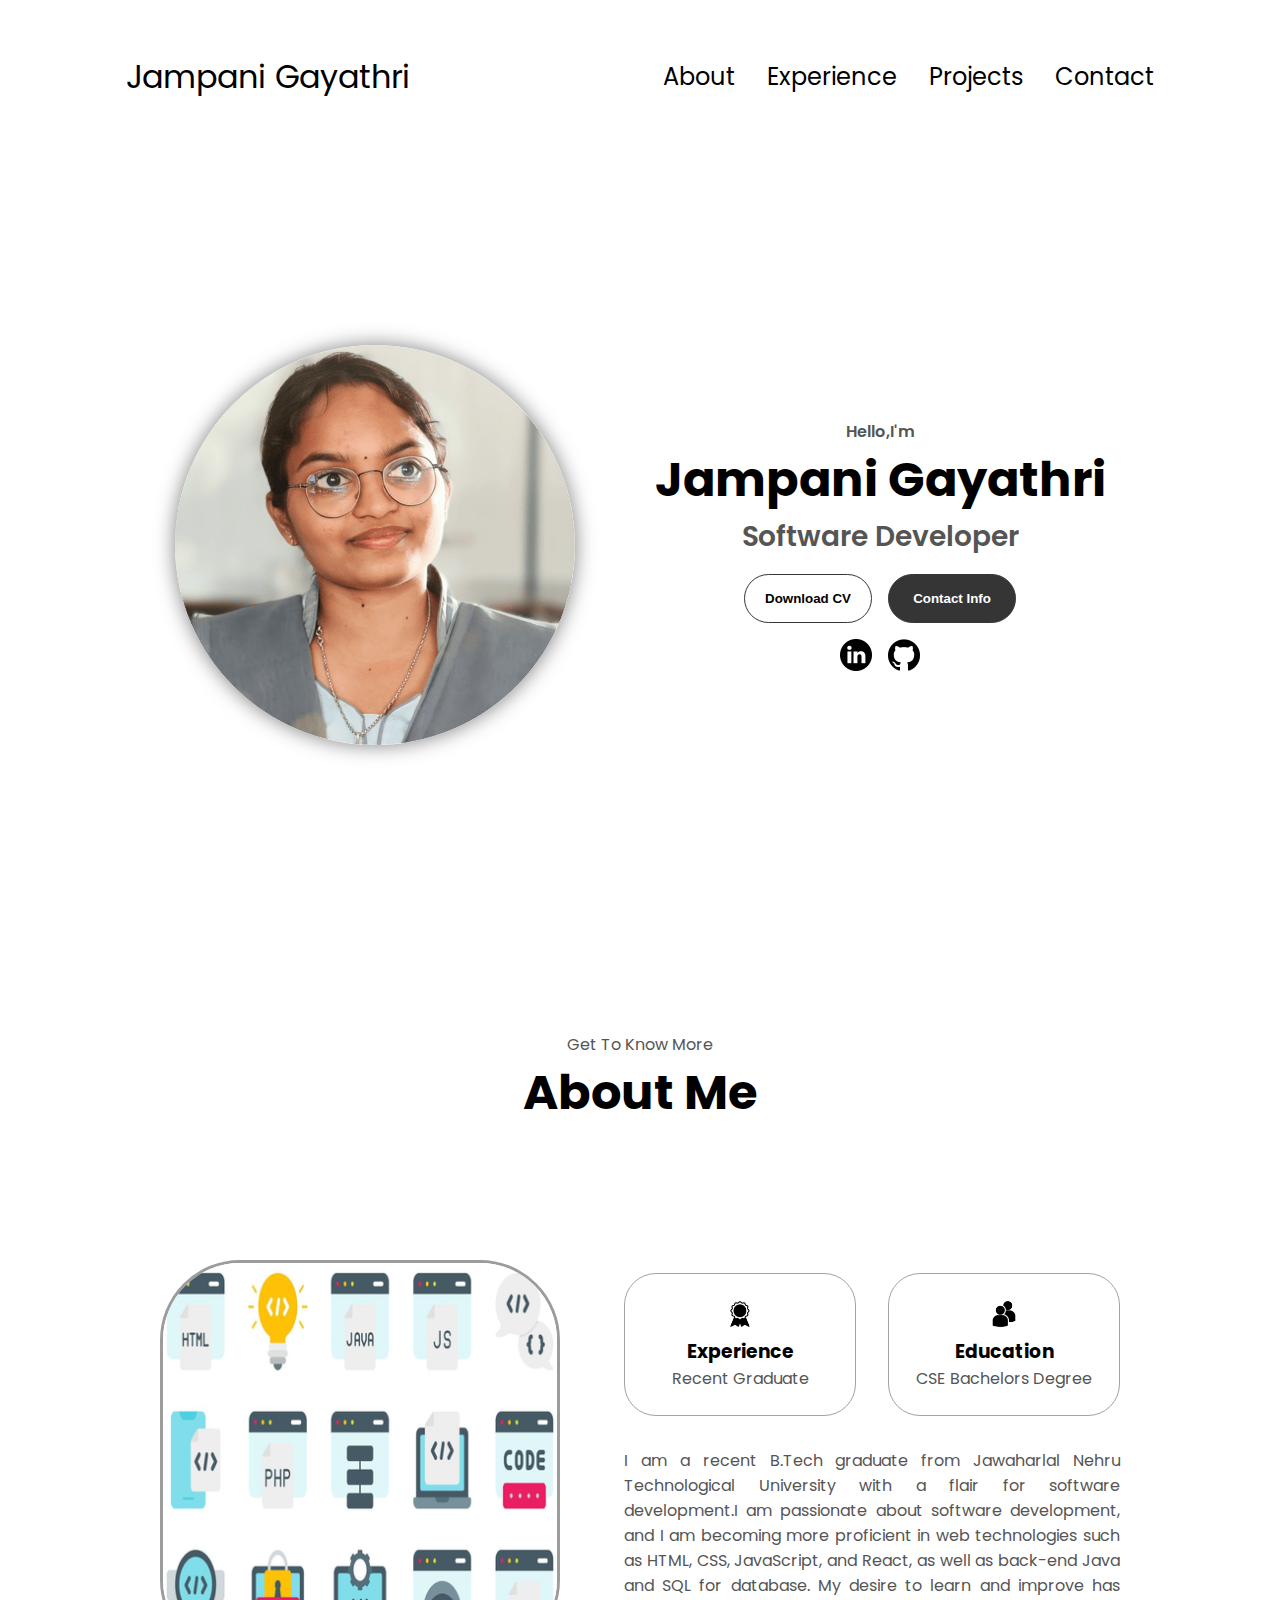
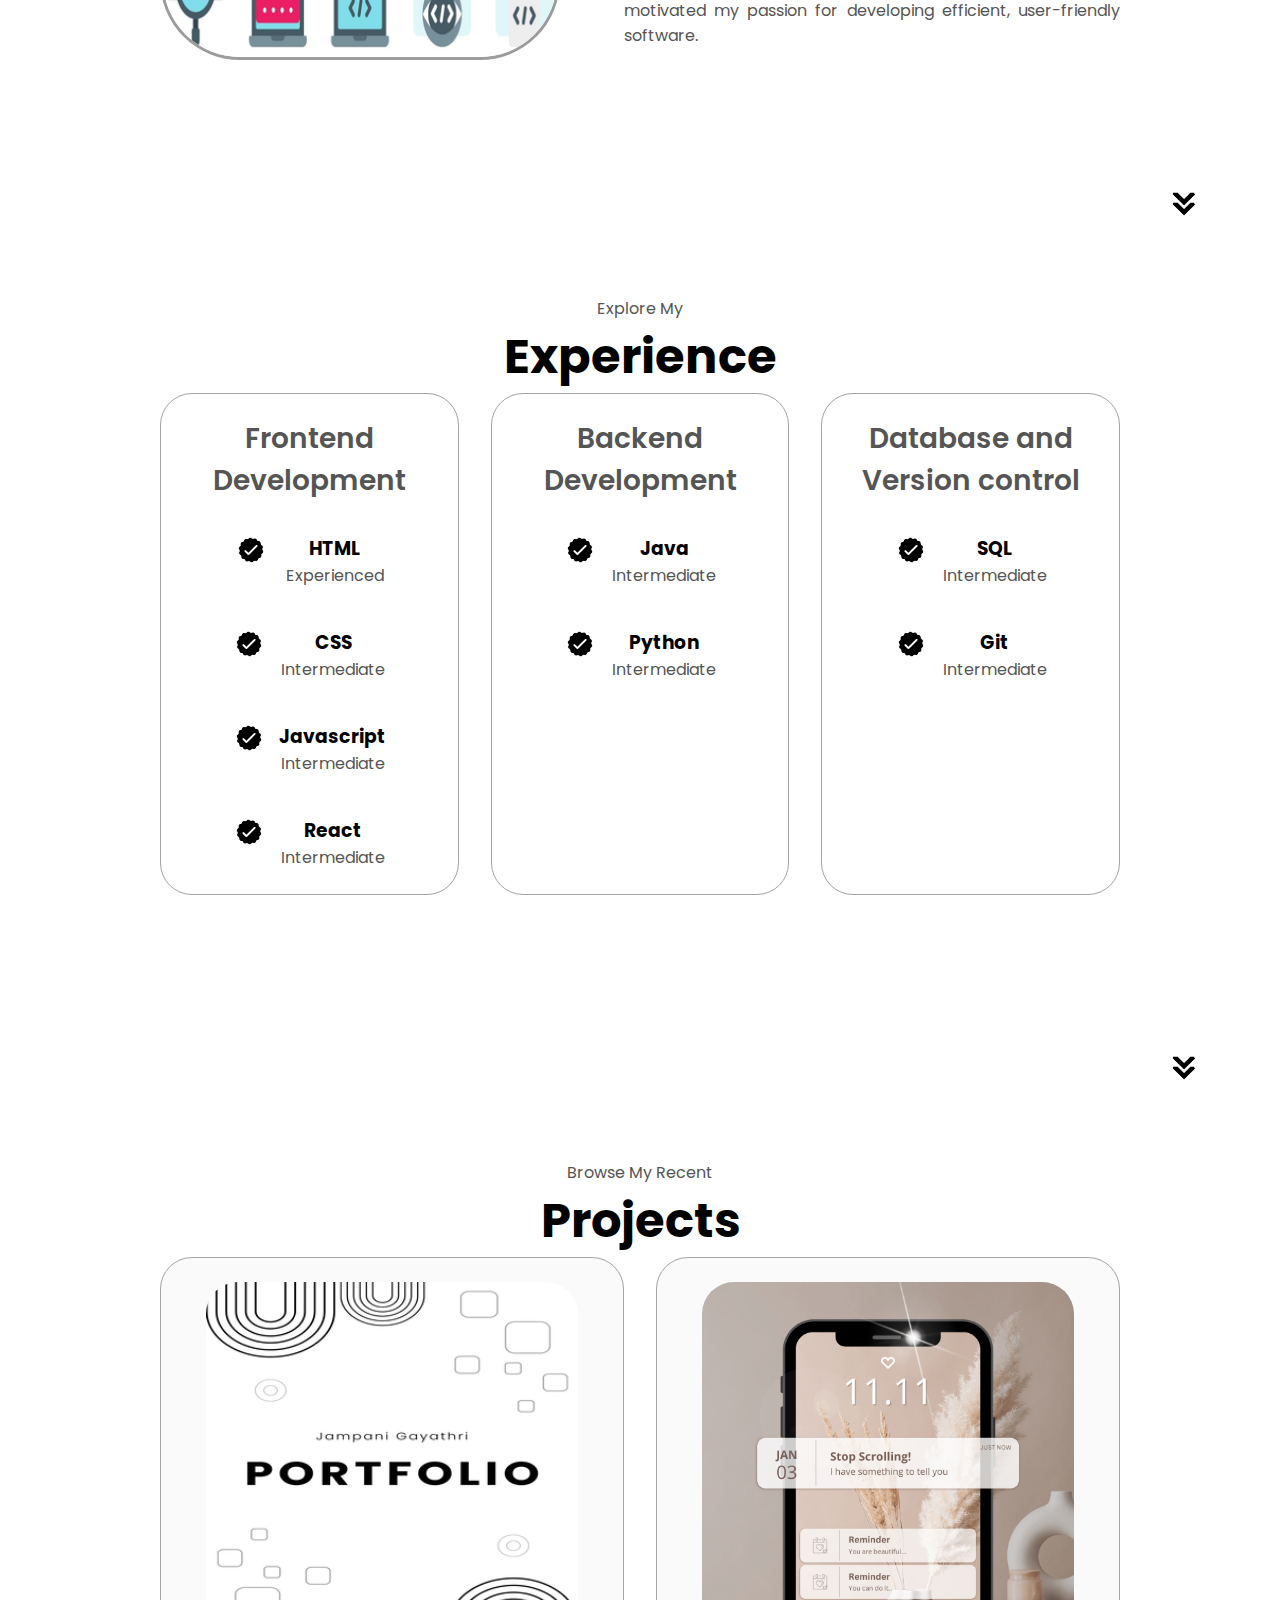
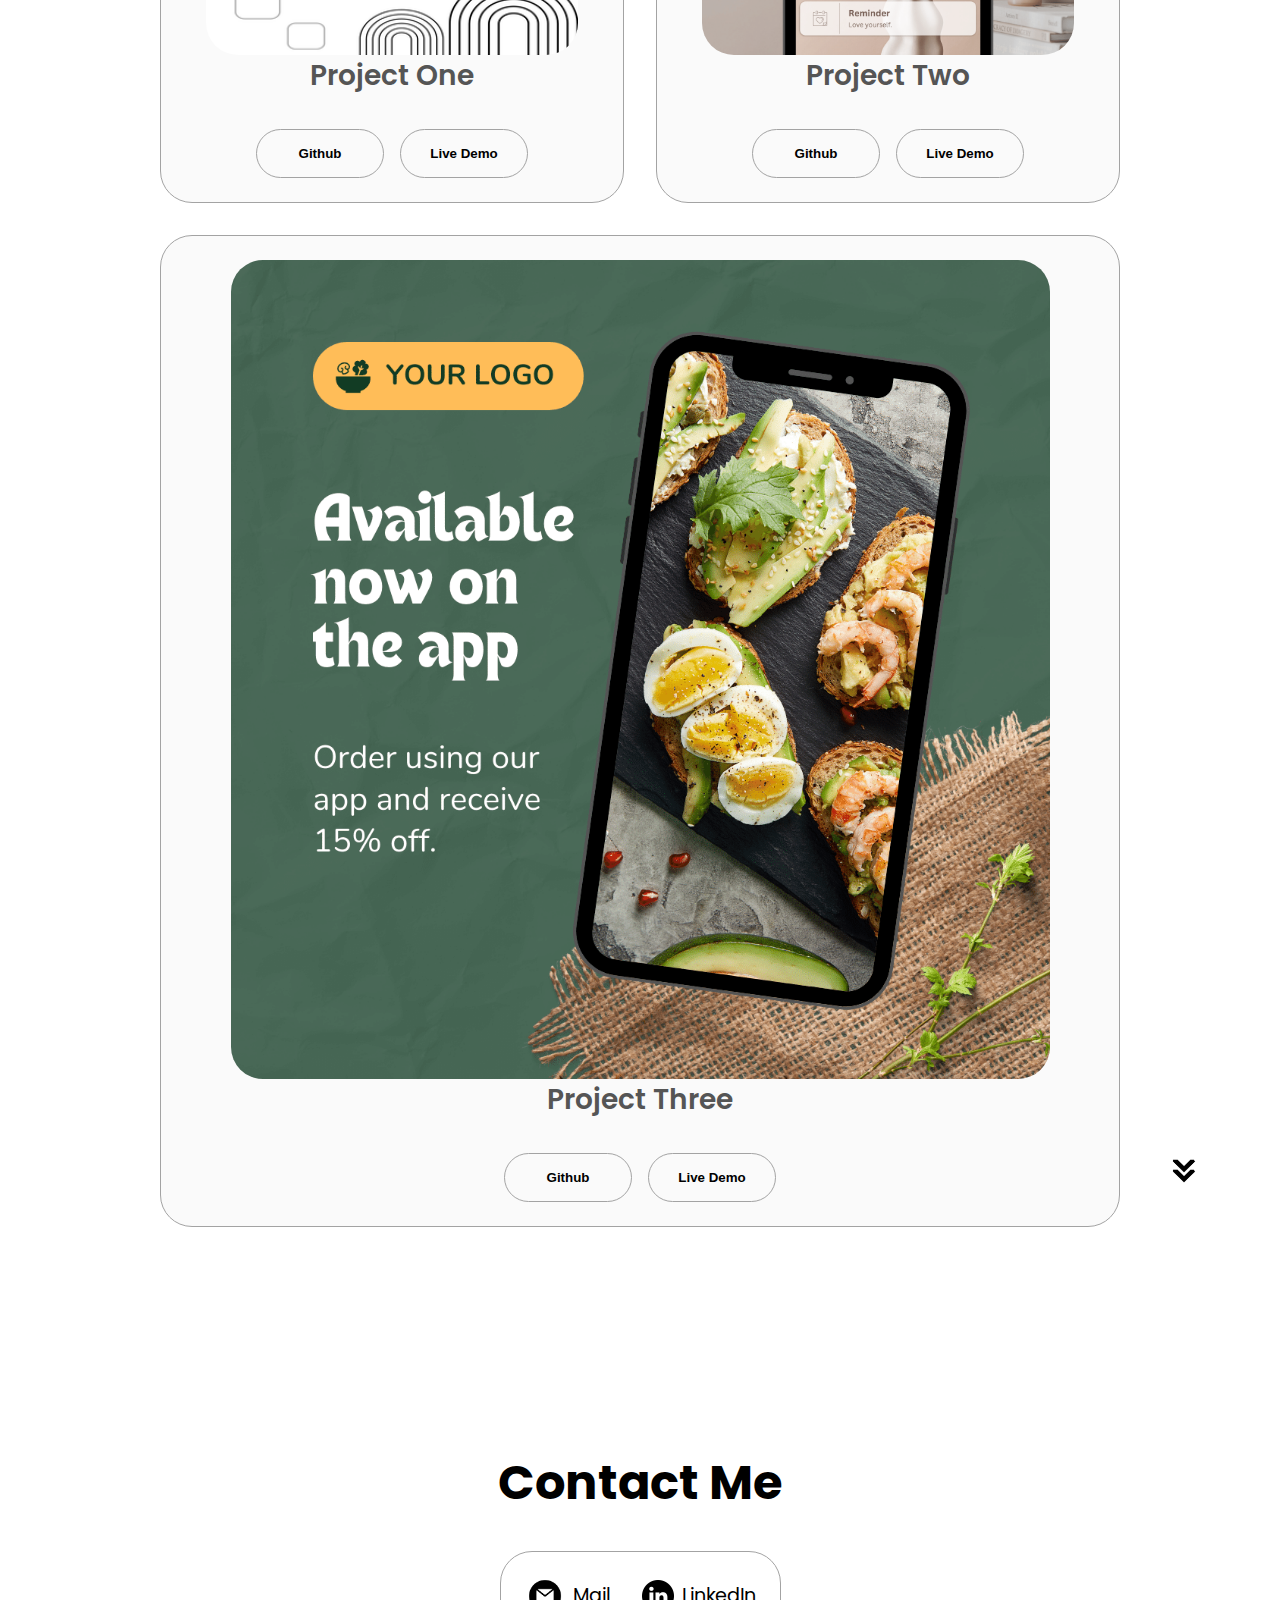
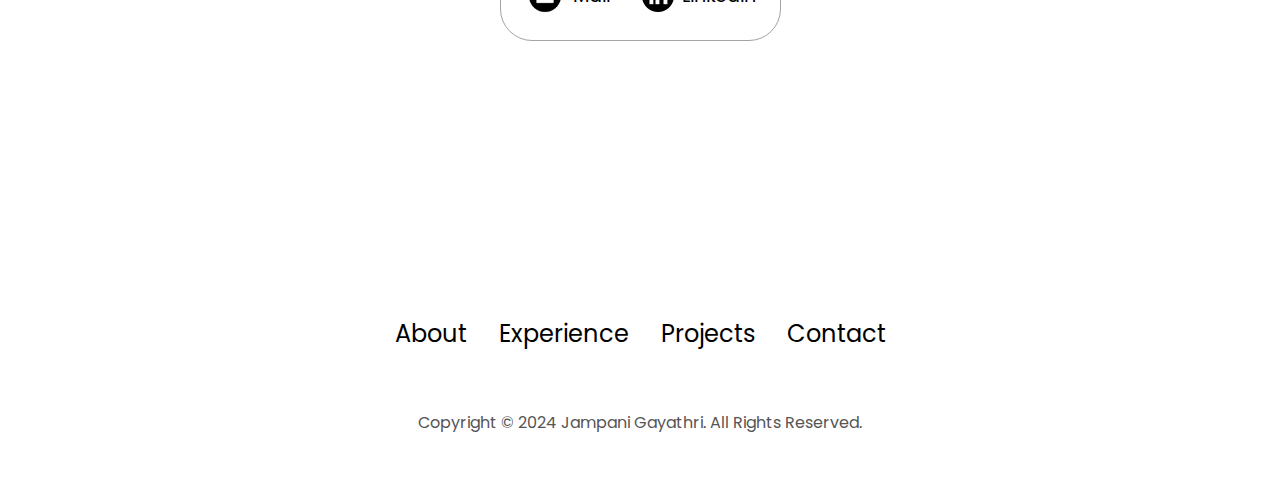
<file: index.html>
<!DOCTYPE html>
<html lang="en">
<link>
    <meta charset="UTF-8">
    <meta name="viewport" content="width=device-width, initial-scale=1.0">
    <title>Gayathri-Developer</title>
    <link rel="stylesheet" href="style.css">
    <link rel="stylesheet" href="mediaqueries.css">
</head>
<body id="portfolio">
    <nav id="desktop-nav">
        <div class="logo">Jampani Gayathri</div>
        <div>
            <ul class="nav-links">
                <li><a href="#about">About</a></li>
                <li><a href="#experience">Experience</a></li>
                <li><a href="#projects">Projects</a></li>
                <li><a href="#contact">Contact</a></li>
            </ul>
        </div>
    </nav>
    <nav id="hamburger-nav">
        <div class="logo">Jampani Gayathri</div>
        <div class="hamburger-menu">
            <div class="hamburger-icon" onclick="toggleMenu()">
            <span></span>
            <span></span>
            <span></span>
        </div>
        <div class="menu-links">
            <li><a href="#about" onclick="toggleMenu()">About</a></li>
            <li><a href="#experience" onclick="toggleMenu()">Experience</a></li>
            <li><a href="#projects" onclick="toggleMenu()">Projects</a></li>
            <li><a href="#contact" onclick="toggleMenu()">Contact</a></li>

        </div>
        </div>
    </nav>
    <img src="./Asserts/arrow.png" alt="Arrow icon" class="icon arrow" onclick="location.href='./#about'"/>
    <section id="profile">
        <div class="section_pic_container">
            <img src="./Asserts/profile-gai3.png" alt="Gayathri profile picture" class="shadow-image" />

        </div>
        <div class="section_text">
            <p class="section_text_p1">Hello,I'm</p>
            <h1 class="title">Jampani Gayathri</h1>
            <p class="section_text_p2">Software Developer</p>
            <div class="btn-container">
                <button class="btn btn-color-2" onclick="window.open('./asserts/GayathriJampanii.pdf')">Download CV</button>
                <button class="btn btn-color-1" onclick="location.href='./#contact'">Contact Info</button>
            </div>
            <div id="socials-container">
                <img src="./Asserts/linkedin.png" alt="My Linkedin Profile"
                class="icon" onclick="location.href='https://www.linkedin.com/in/gayathri-jampani-87b0a4264/'"/>
                <img src="./Asserts/github.png" alt="My Github Profile"
                class="icon" onclick="location.href='https://github.com/Gayathri829'"/>
            </div>
        </div>
    </section>
    <section id="about">
        <p class="section_text_p1">Get To Know More</p>
        <h1 class="title">About Me</h1>
        <div class="section-container">
            <div class="section_pic_container">
                <img src="./Asserts/about me in portfolio.png" alt="Profile picture" class="about-pic">
            </div>
            <div class="about-details-container">
                <div class="about-containers">
                    <div class="details-container">
                        <img src="./Asserts/experience.png" alt="Experience icon" class="icon">
                        <h3>Experience</h3>
                        <p>Recent Graduate</p>
                    </div>
                    <div class="details-container">
                        <img src="./Asserts/education.png" alt="Education icon" class="icon">
                        <h3>Education</h3>
                        <p>CSE Bachelors Degree </p>
                    </div>
                </div>
                <div class="text-container">
                    <p>I am a recent B.Tech graduate from Jawaharlal Nehru Technological University with a flair for software development.I am passionate about software development, and I am becoming more proficient in web technologies such as HTML, CSS, JavaScript, and React, as well as back-end Java and SQL for database. My desire to learn and improve has motivated my passion for developing efficient, user-friendly software.</p>
                </div>
            </div>
        </div>
        <img src="./Asserts/arrow.png" alt="Arrow icon" class="icon arrow" onclick="location.href='./#experience'"/>
    </section>
    <section id="experience">
        <p class="section_text_p1">Explore My</p>
        <h1 class="title">Experience</h1>
        <div class="experience-details-container">
            <div class="about-containers">
                <div class="details-container">
                    <h2 class="experience-sub-title">Frontend Development</h2>
                    <div class="article-container">
                        <article>
                            <img src="./Asserts/checkmark.png" alt="Experience icon" class="icon"/>
                            <div>
                                <h3>HTML</h3>
                                <p>Experienced</p>
                            </div>
                        </article>
                        <article>
                            <img src="./Asserts/checkmark.png" alt="Experience icon" class="icon"/>
                            <div>
                                <h3>CSS</h3>
                                <p>Intermediate</p>
                            </div>
                        </article>
                        <article>
                            <img src="./Asserts/checkmark.png" alt="Experience icon" class="icon"/>
                            <div>
                                <h3>Javascript</h3>
                                <p>Intermediate</p>
                            </div>
                        </article>
                        <article>
                            <img src="./Asserts/checkmark.png" alt="Experience icon" class="icon"/>
                            <div>
                                <h3>React</h3>
                                <p>Intermediate</p>
                            </div>
                        </article>
                    </div>
                </div>
                <div class="details-container">
                    <h2 class="experience-sub-title">Backend Development</h2>
                    <div class="article-container">
                        <article>
                            <img src="./Asserts/checkmark.png" alt="Experience icon" class="icon"/>
                            <div>
                                <h3>Java</h3>
                                <p>Intermediate</p>
                            </div>
                        </article>
                        <article>
                            <img src="./Asserts/checkmark.png" alt="Experience icon" class="icon"/>
                            <div>
                                <h3>Python</h3>
                                <p>Intermediate</p>
                            </div>
                        </article>               
                    </div>
                </div>
                <div class="details-container">
                    <h2 class="experience-sub-title">Database and Version control</h2>
                    <div class="article-container">
                        <article>
                            <img src="./Asserts/checkmark.png" alt="Experience icon" class="icon"/>
                            <div>
                                <h3>SQL</h3>
                                <p>Intermediate</p>
                            </div>
                        </article>
                        <article>
                            <img src="./Asserts/checkmark.png" alt="Experience icon" class="icon"/>
                            <div>
                                <h3>Git</h3>
                                <p>Intermediate</p>
                            </div>
                        </article>
                    </div>
                </div>
            </div>
        </div>
        <img src="./Asserts/arrow.png" alt="Arrow icon" class="icon arrow" onclick="location.href='./#projects'"/>
    </section>
    <section id="projects">
        <p class="section_text_p1">Browse My Recent</p>
        <h1 class="title">Projects</h1>
        <div class="experience-details-container">
            <div class="about-containers">
            <div class="details-container color-container">
                <div class="article-container">
                    <img src="./Asserts/portfolio1-cover.png" alt="Project 1" class="project-img"/>
                </div>
                <h2 class="experience-sub-title">Project One</h2>
                <div class="btn-container">
                    <button class="btn btn-color-2 project-btn" onclick="location.href='https://github.com/Gayathri829/portfolio'">
                        Github
                    </button>
                    <a href="#portfolio">
                        <button class="btn btn-color-2 project-btn">
                            Live Demo 
                        </button>

                    </a>
                </div>
            </div>
            <div class="details-container color-container">
                <div class="article-container">
                    <img src="./Asserts/project-2.png" alt="Project 2" class="project-img"/>
                </div>
                <h2 class="experience-sub-title">Project Two</h2>
                <div class="btn-container">
                    <button class="btn btn-color-2 project-btn" onclick="location.href='https://github.com/'">
                        Github
                    </button>
                    <a href="project2.html">

                        <button class="btn btn-color-2 project-btn" >
                            Live Demo 
                        </button>
                    </a>
                </div>
            </div>
            <div class="details-container color-container">
                <div class="article-container">
                    <img src="./Asserts/project-3.png" alt="Project 3" class="project-img"/>
                </div>
                <h2 class="experience-sub-title">Project Three</h2>
                <div class="btn-container">
                    <button class="btn btn-color-2 project-btn" onclick="location.href='https://github.com/'">
                        Github
                    </button>
                    <button class="btn btn-color-2 project-btn" onclick="location.href='https://github.com/'">
                        Live Demo 
                    </button>
                </div>
            </div>
        </div>
        </div>
        <img src="./Asserts/arrow.png" alt="Arrow icon" class="icon arrow" onclick="location.href='./#contact'"/>
    </section>
    <section id="contact">
      <p class="section_text_p1"></p>
      <h1 class="title">Contact Me</h1>
      <div class="contact-info-upper-container">
        <div class="contact-info-container">

            <img src="./Asserts/email.png" alt="Email icon" class="icon contact-icon email-icon"/>
            <p><a href="mailto:gayathrijampani@hotmail.com">Mail</a></p>
        </div>
        <div class="contact-info-container">

            <img src="./Asserts/linkedin.png" alt="Linkedin icon" class="icon contact-icon"/>
            <p><a href="https://www.linkedin.com/in/gayathri-jampani-87b0a4264/">LinkedIn</a></p>
        </div>
      </div>
    </section>
    <footer>
        <nav>
            <div class="nav-linls-container">
                <ul class="nav-links">
                    <li><a href="#about">About</a></li>
                    <li><a href="#experience">Experience</a></li>
                    <li><a href="#projects">Projects</a></li>
                    <li><a href="#contact">Contact</a></li>
                </ul>
        </div>
        </nav>
        <p>Copyright &#169; 2024 Jampani Gayathri. All Rights Reserved.</p>
    </footer>
    
    <script src="script.js"></script>
</body>
</html>
</file>
<file: style.css>
/*GENERAL*/


@import url('https://fonts.googleapis.com/css2?family=Poppins:wght@300;400;500;600&display=swap');



*{
    margin:0;
    padding:0;
}

body{
    font-family: "Poppins", sans-serif;
}

html{
    scroll-behavior: smooth;
}

p{
   color: rgb(85,85,85); 
}

/*TRANSITION*/

a,
.btn{
    transition: all 300ms ease;
}

/*DESKTOP NAV*/

nav, 
.nav-links{
    display: flex;
}

nav{
    justify-content: space-around;
    align-items: center;
    height:17vh;
}

.nav-links{
    gap: 2rem;
    list-style: none;
    font-size: 1.5rem;
}

a{
    color: black;
    text-decoration: none;
    text-decoration-color:white ;
}

a:hover {
    color:grey;
    text-decoration: underline;
    text-underline-offset: 1rem;
    text-decoration-color: rgb(181,181,181);
}

.logo{
    font-size: 2rem;

}

.logo:hover {
    cursor: default;
}

/*HAMBURGER MENU*/

#hamburger-nav{
    display: none;
}


.hamburger-menu{
    position: relative;
    display: inline-block;
    width: auto; /* Ensure only the icon takes space */
    cursor: default; /* Prevent cursor on the container */
}

.hamburger-icon{
    display:flex;
    flex-direction: column;
    justify-content: space-between;
    height: 24px;
    width: 30px;
    cursor: pointer;
}

.hamburger-menu {
    cursor: default; /* Make sure the rest of the area isn't clickable */
}

.hamburger-icon span{
    width: 100%;
    height: 2px;
    background-color: black;
    transition: all 0.3 ease-in-out;
}

.menu-links{
    position: absolute;
    top:100%;
    right:0;
    background-color: white;
    width: fit-content;
    max-height: 0;
    overflow: hidden;
    transform: all 0.3 ease-in-out;
}

.menu-links a{
    display: block;
    padding: 10px;
    text-align: center;
    font-size: 1.5rem;
    color: black;
    text-decoration: none;
    transition: all 0.3 ease-in-out;
}

.menu-links li{
    list-style: none;
}

.menu-links.open{
    max-height: 300px;
}

.hamburger-icon.open span:first-child{
    transform: rotate(45deg) translate(10px,5px);
}
.hamburger-icon.open span:nth-child(2){
   opacity: 0;
}
.hamburger-icon.open span:last-child {
    transform: rotate(-45deg) translate(10px,-5px);
}

.hamburger-icon span:first-child {
    transform: none;
}
.hamburger-icon span:first-child{
    opacity: 1;
}
.hamburger-icon span:first-child{
    transform: none;
}

/*SECTIONS*/

section {
    padding-top: 4vh;
    height: 96vh;
    margin: 0 10rem;
    box-sizing: border-box;
    min-height: fit-content;
}

.section-container {
    display: flex;
}

/* PROFILE SECTION*/

#profile{
    display: flex;
    justify-content: center;
    gap: 5rem;
    height: 80vh;
}

.section_pic_container{
    display: flex;
    height: 400px;
    width:400px ;
    margin: auto 0;
}

.section_text{
    align-self: center;
    text-align: center;
}

.section_text p{
    font-weight: 600;
}

.section_text_p1{
    text-align: center;
}

.section_text_p2{
    font-size: 1.75rem;
    margin-bottom: 1rem;
}

.title{
    font-size: 3rem;
    text-align: center;
}

#socials-container{
    display: flex;
    justify-content: center;
    margin-top: 1rem;
    gap: 1rem;
}

/*ICON */

.icon{
    cursor: pointer;
    height: 2rem;
}

/*BUTTONS*/

.btn-container{
    display: flex;
    justify-content: center;
    gap: 1rem;
}

.btn{
    font-weight: 600;
    transition: all 300ms ease;
    padding: 1rem;
    width: 8rem;
    border-radius: 2rem;
}

.btn-color-1,
.btn-color-2{
    border: rgb(53,53,53) 0.1rem solid;
}

.btn-color-1:hover,
.btn-color-2:hover {
    cursor: pointer;
}

.btn-color-1,
.btn-color-2:hover {
   background: rgb(53,53,53);
   color: white;
}

.btn-color-1:hover{
    background: rgb(0,0,0);
}

.btn-color-2{
    background: none;
}

.btn-color-2:hover{
    border: rgb(255,255,255) 0.1rem solid;
}

.btn-container{
    gap: 1rem;
}

/*ABOUT SECTION*/

#about{
    position: relative;
}

.about-containers{
    gap: 2rem;
}

.about-details-container {
    justify-content: center;
    flex-direction: column;
    gap: 2rem;
}

.about-containers,
.about-details-container{
    display: flex;
}

.about-pic {
    border-radius:5rem;
    border: 3px solid #0d0d0d68;
}

.arrow {
    position: absolute;
    right: -5rem;
    bottom: 2.5rem;
}

.details-container{

    padding: 1.5rem;
    flex: 1;
    background: white;
    border-radius: 2rem;
    border: rgb(53,53,53) 0.1rem solid;
    border-color: rgb(163,163,163);
    text-align: center;
}

.section-container {
    gap: 4rem;
    height: 80%;  
    flex-direction: row;
}

.section_pic_container {
    height: 400px;
    width: 400px;
    margin: auto 0;
}

/*EXPERIENCE SECTION*/

#experience{
    position: relative;
}

.experience-sub-title {
    color: rgb(85, 85, 85);
    font-weight: 600;
    font-size: 1.75rem;
    margin-bottom: 2rem;
}

.experience-details-container {
    display: flex;
    justify-content: center;
    flex-direction: column;
}

.article-container{
    display: flex;
    text-align: center;
    flex-wrap: wrap;
    flex-direction: row;
    gap: 2.5rem;
    justify-content: space-around;
    align-items: center;
}

article {
    display: flex;
    width: 10rem;
    justify-content: space-around;
    gap: 0.5rem;
}

article.icon {
    cursor: default;
}

/* PROJECTS SECTION*/

#projects{
    position: relative;
}

.color-container {
    border-color:rgb(163,163,163);
    background: rgb(250, 250, 250);
}

.project-img {
    border-radius: 2rem;
    width: 90%;
    height: 90%;
}

.project-title {
    margin: 1rem;
    color: black;
}

.project-btn {
    color: black;
    border-color: rgb(163,163,163);
}

/* CONTACT */

#contact{
    display: flex;
    justify-content: center;
    flex-direction: column;
    height: 70vh;
}


.contact-info-upper-container {
    display: flex;
    justify-content: center;
    border-radius: 2rem;
    border: rgb(53,53,53) 0.1rem solid;
    border-color: rgb(163,163,163);
    background-color: (250,250,250);
    margin: 2rem auto;
    padding: 0.5rem;
}

.contact-info-container {
    display: flex;
    align-items: center;
    justify-content: center;
    gap: 0.5rem;
    margin: 1rem;
}

.contact-info-container p{
    font-size: larger;
}

.contact-icon {
    cursor: default;
}

.email-icon {
    height: 2.5rem;
}

/*FOOTER*/

footer {
    height: 26vh;
    margin: 0 1rem;
}

footer p {
    text-align: center;
}

.shadow-image {
    border-radius: 80%;
    box-shadow: 0 0 20px rgba(0, 0, 0, 0.5);
  }

  .text-container {
    text-align: justify;
  }
</file>
<file: mediaqueries.css>
@media screen and (max-width:1400px) {
    #profile {
        height: 83vh;
        margin-bottom: 6rem;
    }
    .about-containers {
        flex-wrap: wrap;
    }
}

@media screen and (max-width:1200px) {
    #desktop-nav{
        display:none;
    }
    #hamburger-nav{
        display: flex;
    }
    #experience,
    .experience-details-container {
        margin-top: 2rem;
    }
    #profile,
    .section-container {
        display: block;
    }
    .arrow {
        display: none;
    }
    section,
    .section-container {
        height: fit-content;
    }
    section {
        margin: 0 5%;
    }
    .section-pic-container {
        width: 275px;
        height: 275px;
        margin: 0 auto 2rem;
    }
    .about-containers {
        margin-top: 0;
    }
}

@media screen and (max-width:600px) {
    #contact,footer {
        height: 40vh;
    }
    #profile {
        height: 83vh;
        margin-bottom: 0;
    }
    article {
        font-size: 1rem;
    }
    footer nav {
        height :fit-content;
        margin-bottom: 2rem;
    }
    .about-containers,
    .contact-info-upper-container,
    .btn-container {
        flex-wrap: wrap;
    }
    .contact-info-container {
        margin: 0;
    }
    .contact-info-container p,
    .nav-links li a {
        font-size: 1rem;
    }
    .experience-sub-title {
        font-size: 1.25rem;
    }
    .logo {
        font-size: 1.5rem;
    }
    .nav-links {
        flex-direction: column;
        gap: 0.5rem;
        text-align: center;
    }
    .section_pic_container {
        width: auto;
        height: 46vw;
        justify-content: center;
    }
    .section_text_p2 {
        font-size: 1.25rem;
    }
    .title {
        font-size: 2rem;
    }
    .text-container {
        text-align: justify;
        padding: 1rem;
    }
}
</file>
